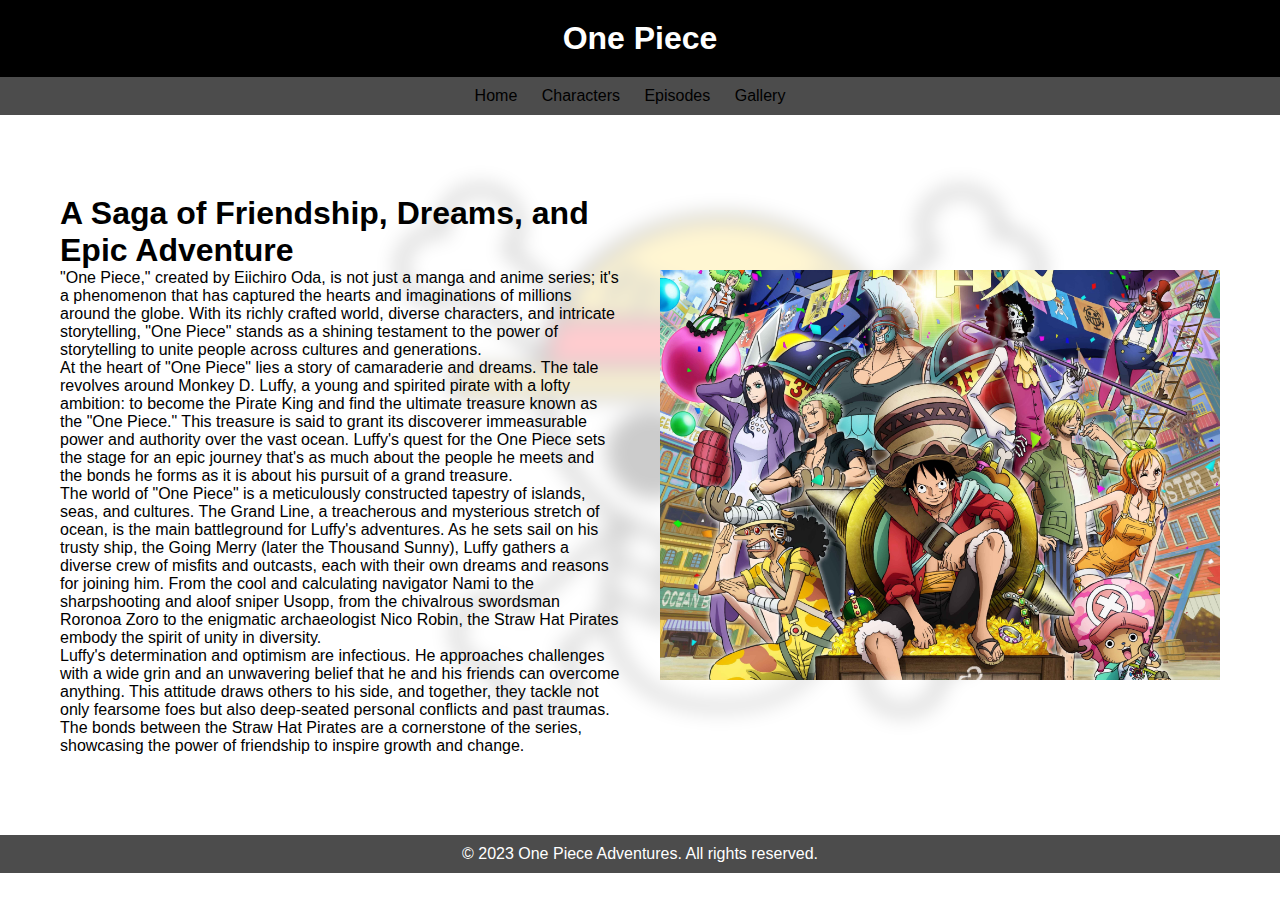
<file: index.html>
<!DOCTYPE html>
<html lang="en">
<head>
<meta charset="UTF-8">
<meta name="viewport" content="width=device-width, initial-scale=1.0">
<link rel="stylesheet" href="styles.css">
<title>One Piece Anime Website</title>
</head>
<body>
  <header>
    <h1>One Piece</h1>
  </header>
  <nav>
    <ul>
      <li><a href="index.html">Home</a></li>
      <li><a href="characters.html">Characters</a></li>
      <li><a href="episodes.html">Episodes</a></li>
      <li><a href="gallery.html">Gallery</a></li>
    </ul>
  </nav>
  <main>
    <div class="container">
      <div class="text-content">
        <h1>A Saga of Friendship, Dreams, and Epic Adventure</h1>
      <p>"One Piece," created by Eiichiro Oda, is not just a manga and anime series; it's a phenomenon that has captured the hearts and imaginations of millions around the globe. With its richly crafted world, diverse characters, and intricate storytelling, "One Piece" stands as a shining testament to the power of storytelling to unite people across cultures and generations.</p>
      <p>At the heart of "One Piece" lies a story of camaraderie and dreams. The tale revolves around Monkey D. Luffy, a young and spirited pirate with a lofty ambition: to become the Pirate King and find the ultimate treasure known as the "One Piece." This treasure is said to grant its discoverer immeasurable power and authority over the vast ocean. Luffy's quest for the One Piece sets the stage for an epic journey that's as much about the people he meets and the bonds he forms as it is about his pursuit of a grand treasure.</p>
      <p>The world of "One Piece" is a meticulously constructed tapestry of islands, seas, and cultures. The Grand Line, a treacherous and mysterious stretch of ocean, is the main battleground for Luffy's adventures. As he sets sail on his trusty ship, the Going Merry (later the Thousand Sunny), Luffy gathers a diverse crew of misfits and outcasts, each with their own dreams and reasons for joining him. From the cool and calculating navigator Nami to the sharpshooting and aloof sniper Usopp, from the chivalrous swordsman Roronoa Zoro to the enigmatic archaeologist Nico Robin, the Straw Hat Pirates embody the spirit of unity in diversity.</p>
      <p>Luffy's determination and optimism are infectious. He approaches challenges with a wide grin and an unwavering belief that he and his friends can overcome anything. This attitude draws others to his side, and together, they tackle not only fearsome foes but also deep-seated personal conflicts and past traumas. The bonds between the Straw Hat Pirates are a cornerstone of the series, showcasing the power of friendship to inspire growth and change.</p>
    <!-- Add more content here -->
      </div>
      <div class="image-content">
        <img src="2.jpg" alt="One Piece Image">
      </div>
    </div>
  </main>
  <footer>
    <p>&copy; 2023 One Piece Adventures. All rights reserved.</p>
  </footer>
</body>
</html>
</file>
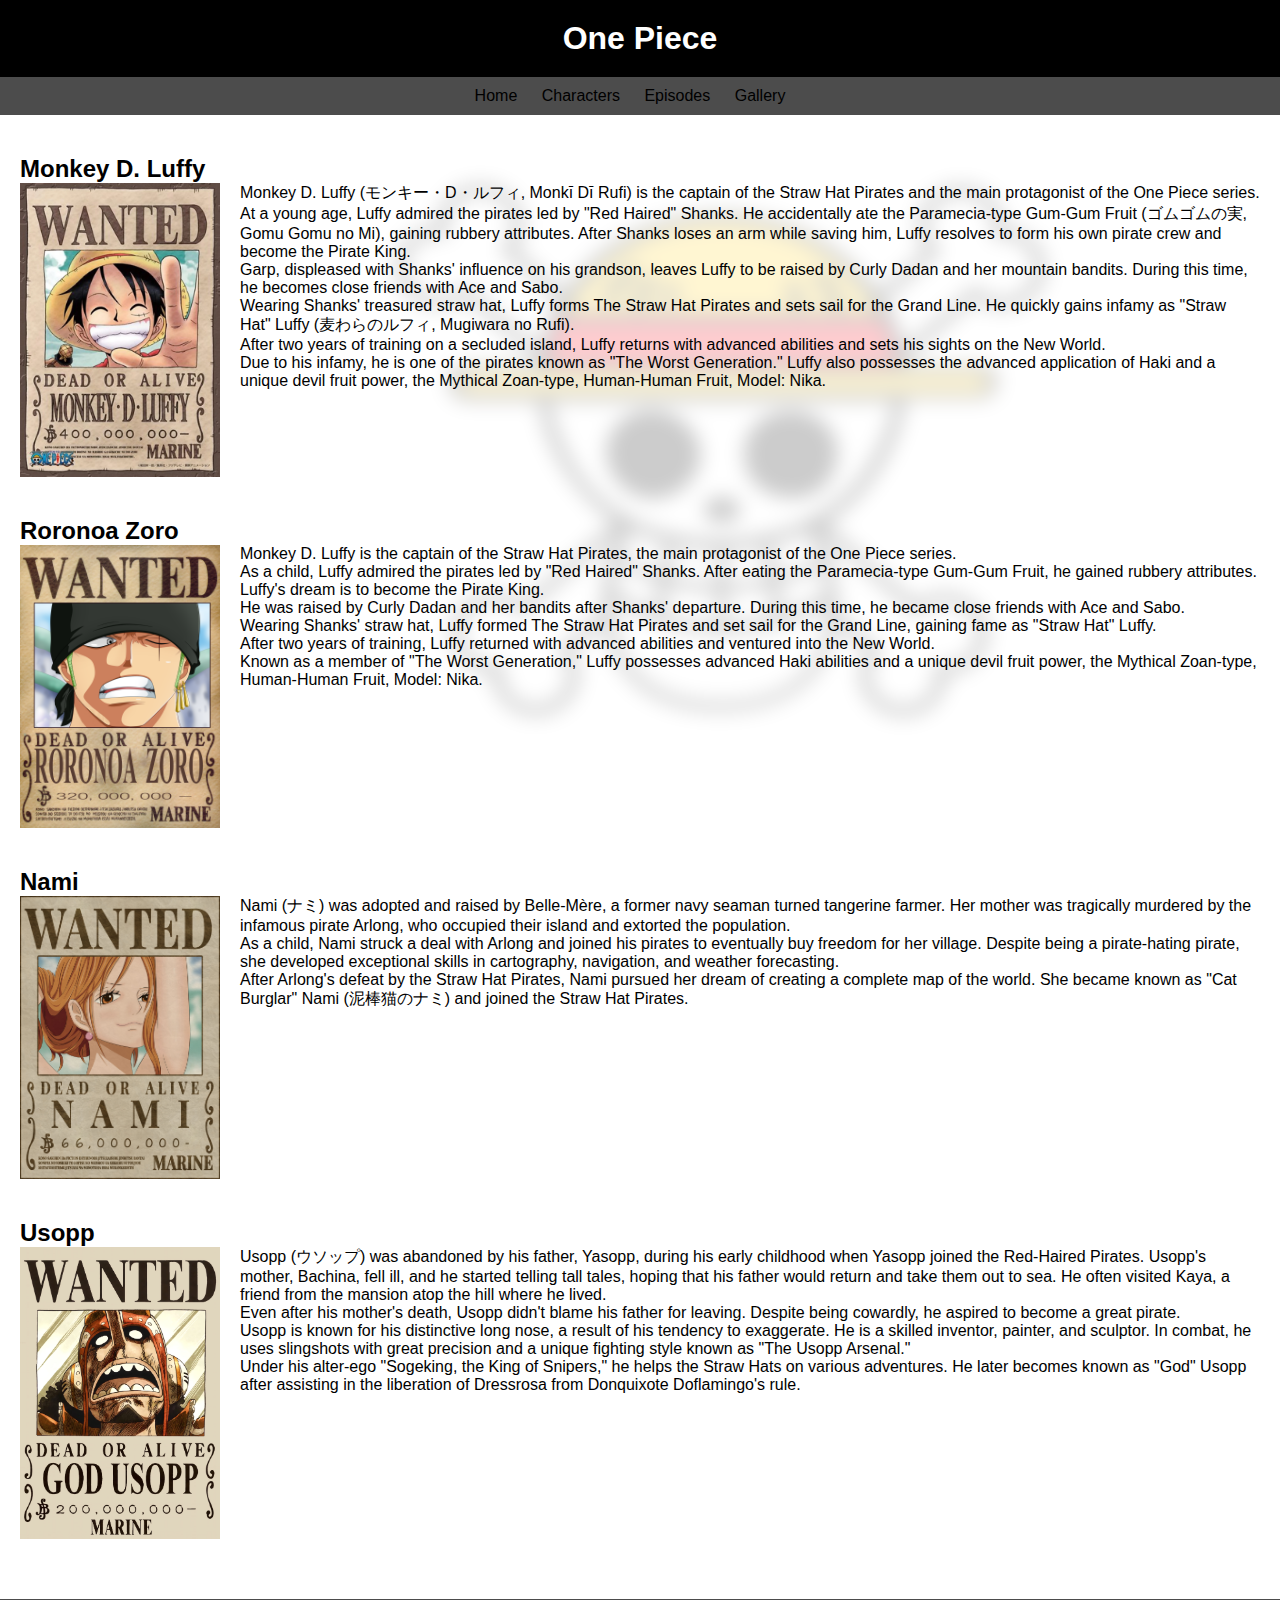
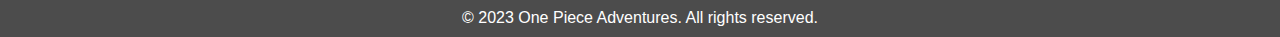
<file: characters.html>
<!DOCTYPE html>
<html lang="en">
<head>
<meta charset="UTF-8">
<meta name="viewport" content="width=device-width, initial-scale=1.0">
<link rel="stylesheet" href="styles.css">
<title>One Piece Characters</title>
</head>
<body>
  <header>
    <h1>One Piece</h1>
  </header>
  <nav>
    <ul>
      <li><a href="index.html">Home</a></li>
      <li><a href="characters.html">Characters</a></li>
      <li><a href="episodes.html">Episodes</a></li>
      <li><a href="gallery.html">Gallery</a></li>
    </ul>
  </nav>
  <main>
    <section class="character">
      <div class="character-info">
        <h2>Monkey D. Luffy</h2>
        <img src="luffy.jpg" alt="Monkey D. Luffy">
        <p>Monkey D. Luffy (モンキー・D・ルフィ, Monkī Dī Rufi) is the captain of the Straw Hat Pirates and the main protagonist of the One Piece series.</p>
        <p>At a young age, Luffy admired the pirates led by "Red Haired" Shanks. He accidentally ate the Paramecia-type Gum-Gum Fruit (ゴムゴムの実, Gomu Gomu no Mi), gaining rubbery attributes. After Shanks loses an arm while saving him, Luffy resolves to form his own pirate crew and become the Pirate King.</p>
        <p>Garp, displeased with Shanks' influence on his grandson, leaves Luffy to be raised by Curly Dadan and her mountain bandits. During this time, he becomes close friends with Ace and Sabo.</p>
        <p>Wearing Shanks' treasured straw hat, Luffy forms The Straw Hat Pirates and sets sail for the Grand Line. He quickly gains infamy as "Straw Hat" Luffy (麦わらのルフィ, Mugiwara no Rufi).</p>
        <p>After two years of training on a secluded island, Luffy returns with advanced abilities and sets his sights on the New World.</p>
        <p>Due to his infamy, he is one of the pirates known as "The Worst Generation." Luffy also possesses the advanced application of Haki and a unique devil fruit power, the Mythical Zoan-type, Human-Human Fruit, Model: Nika.</p>
      </div>
    </section>
    
    <section class="character">
      <div class="character-info">
        <h2>Roronoa Zoro</h2>
        <img src="zoro.jpg" alt="Roronoa Zoro">
        <p>Monkey D. Luffy is the captain of the Straw Hat Pirates, the main protagonist of the One Piece series.</p>
        <p>As a child, Luffy admired the pirates led by "Red Haired" Shanks. After eating the Paramecia-type Gum-Gum Fruit, he gained rubbery attributes. Luffy's dream is to become the Pirate King.</p>
        <p>He was raised by Curly Dadan and her bandits after Shanks' departure. During this time, he became close friends with Ace and Sabo.</p>
        <p>Wearing Shanks' straw hat, Luffy formed The Straw Hat Pirates and set sail for the Grand Line, gaining fame as "Straw Hat" Luffy.</p>
        <p>After two years of training, Luffy returned with advanced abilities and ventured into the New World.</p>
        <p>Known as a member of "The Worst Generation," Luffy possesses advanced Haki abilities and a unique devil fruit power, the Mythical Zoan-type, Human-Human Fruit, Model: Nika.</p>
      </div>
    </section>

    <section class="character">
      <div class="character-info">
        <h2>Nami</h2>
        <img src="nami.jpg" alt="Nami">
        <p>Nami (ナミ) was adopted and raised by Belle-Mère, a former navy seaman turned tangerine farmer. Her mother was tragically murdered by the infamous pirate Arlong, who occupied their island and extorted the population.</p>
        <p>As a child, Nami struck a deal with Arlong and joined his pirates to eventually buy freedom for her village. Despite being a pirate-hating pirate, she developed exceptional skills in cartography, navigation, and weather forecasting.</p>
        <p>After Arlong's defeat by the Straw Hat Pirates, Nami pursued her dream of creating a complete map of the world. She became known as "Cat Burglar" Nami (泥棒猫のナミ) and joined the Straw Hat Pirates.</p>
      </div>
    </section>
    
    <section class="character">
      <div class="character-info">
        <h2>Usopp</h2>
        <img src="usopp.jpg" alt="Usopp">
        <p>Usopp (ウソップ) was abandoned by his father, Yasopp, during his early childhood when Yasopp joined the Red-Haired Pirates. Usopp's mother, Bachina, fell ill, and he started telling tall tales, hoping that his father would return and take them out to sea. He often visited Kaya, a friend from the mansion atop the hill where he lived.</p>
        <p>Even after his mother's death, Usopp didn't blame his father for leaving. Despite being cowardly, he aspired to become a great pirate.</p>
        <p>Usopp is known for his distinctive long nose, a result of his tendency to exaggerate. He is a skilled inventor, painter, and sculptor. In combat, he uses slingshots with great precision and a unique fighting style known as "The Usopp Arsenal."</p>
        <p>Under his alter-ego "Sogeking, the King of Snipers," he helps the Straw Hats on various adventures. He later becomes known as "God" Usopp after assisting in the liberation of Dressrosa from Donquixote Doflamingo's rule.</p>
      </div>
    </section>

    <!-- Add more character sections here -->
    
  </main>
  <footer>
    <p>&copy; 2023 One Piece Adventures. All rights reserved.</p>
  </footer>
</body>
</html>
</file>
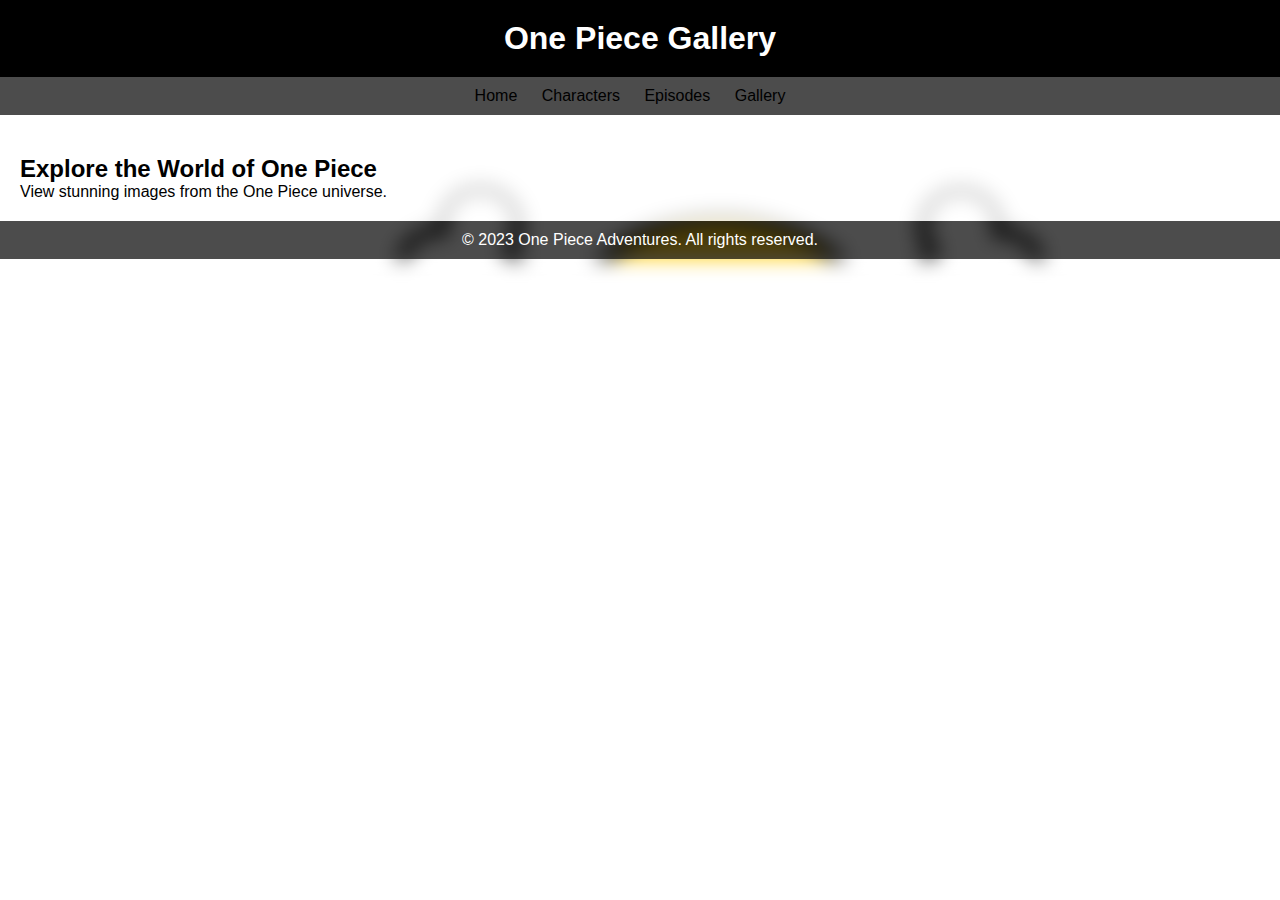
<file: gallery.html>
<!DOCTYPE html>
<html lang="en">
<head>
<meta charset="UTF-8">
<meta name="viewport" content="width=device-width, initial-scale=1.0">
<link rel="stylesheet" href="styles.css">
<title>One Piece Gallery</title>
</head>
<body>
  <header>
    <h1>One Piece Gallery</h1>
  </header>
  <nav>
    <ul>
      <li><a href="index.html">Home</a></li>
      <li><a href="characters.html">Characters</a></li>
      <li><a href="episodes.html">Episodes</a></li>
      <li><a href="gallery.html">Gallery</a></li>
    </ul>
  </nav>
  <main>
    <section>
      <h2>Explore the World of One Piece</h2>
      <p>View stunning images from the One Piece universe.</p>
    </section>
  </main>
  <footer>
    <p>&copy; 2023 One Piece Adventures. All rights reserved.</p>
  </footer>
</body>
</html>
</file>
<file: styles.css>
/* Universal Selector */
* {
  margin: 0;
  padding: 0;
  box-sizing: border-box;
}

body {
  font-family: Arial, sans-serif;
  position: relative;
}

body::before {
  content: "";
  position: absolute;
  top: 0;
  left: 0;
  width: 100%;
  height: 100%;
  background-image: url('1.jpg');
  background-size: cover;
  background-repeat: no-repeat;
  background-attachment: fixed;
  filter: blur(10px);
  z-index: -1;
}

header {
  background-color: #000;
  color: #fff;
  padding: 20px;
  text-align: center;
}

nav ul {
  list-style: none;
  background-color: rgba(0, 0, 0, 0.7);
  padding: 10px;
  text-align: center;
}

nav ul li {
  display: inline;
  margin-right: 20px;
}

nav ul li a {
  text-decoration: none;
  color: #000;
}

main {
  padding: 20px;
  background-color: rgba(255, 255, 255, 0.8);
  border-radius: 5%;
  margin-top: 20px;
}

footer {
  background-color: rgba(0, 0, 0, 0.7);
  color: #fff;
  text-align: center;
  padding: 10px;
}

.container {
  display: flex;
  align-items: center;
  justify-content: space-between;
  padding: 20px;
  margin-bottom: 20px;
}

.text-content {
  flex: 1;
  padding: 20px;
}

.image-content {
  flex: 1;
  text-align: right;
  padding: 20px;
}

img {
  max-width: 100%;
  height: auto;
  display: block;
}

.character {
  display: flex;
  margin-bottom: 40px; /* Add margin between character sections */
}

.character img {
  max-width: 200px; /* Adjust image size as needed */
  float: left;
  margin-right: 20px; /* Add spacing between image and text */
}

.character-info {
  overflow: hidden; /* Clear the float */
}

.character h2 {
  /* Title styling */
}

.character p {
  /* Text styling */
}

/* Center the video and make it slightly larger */
video {
  display: block;
  margin: 0 auto;
  width: 70%; /* You can adjust the width as needed */
}


.episode-list li {
  width: calc(100% - 1px); /* Four episodes per row with a small gap */
  margin-bottom: 20px;
  text-align: center;
  color: #000; /* Set the text color to black */
}

/* Style video */
.video-container {
  width: 48%; /* Adjust the width to make 2 episodes fit per row */
  margin: 1%; /* Add some spacing between episodes */
  box-sizing: border-box;
  display: inline-block;
  text-align: center;
}

/* Style video iframes */
.video-container iframe {
  max-width: 100%; /* Make the video responsive */
  height: auto;
}

/* Style episode titles */
.video-container a {
  text-decoration: none;
  color: black; /* Set text color to black */
  font-weight: bold;
  font-size: 16px;
  display: block;
  margin-top: 5px; /* Add a little gap between video and title */
}

/* Hover effect for episode titles */
.video-container a:hover {
  color: #0056b3; /* Change link hover color as needed */
}
</file>
